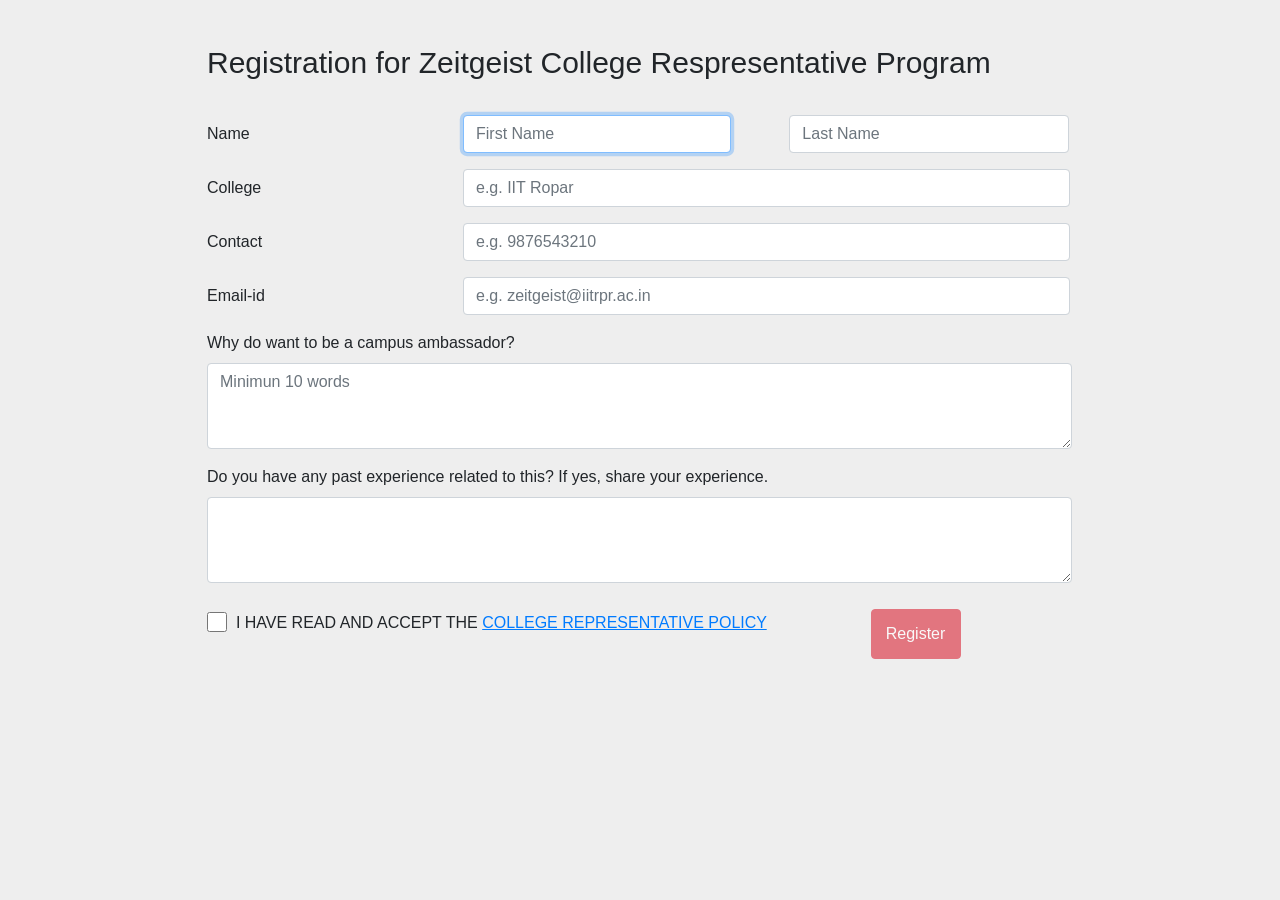
<file: cr/sign-form.html>
<!DOCTYPE html>
<html>
<head>
    <meta charset="utf-8">
    <meta name="viewport" content="width=device-width, initial-scale=1">
    <link rel="stylesheet" href="https://maxcdn.bootstrapcdn.com/bootstrap/4.1.3/css/bootstrap.min.css">
    <link type="text/css" rel="stylesheet" href="css/signUp.css">
    <script src="https://ajax.googleapis.com/ajax/libs/jquery/3.3.1/jquery.min.js"></script>
    <script type="text/javascript" src="js/signUp.js"></script>
    <link rel="shortcut icon" href="img/favicon.ico" />
    <title>Zeitgeist19|  CR Registration</title>
</head>
<body class="text-black">
<div class="signUp container" style="padding-top:50px;">
    <div class="row">
        <div class="col-sm-12">
            <section style="font-size:30px;padding-bottom: 20px;">Registration for Zeitgeist College Respresentative Program</section>
           <h6 id="ermsg" style="margin:0px 100px 10px;"></h6>
      <div class="form-group row">
            <label for="inputEmail3" class="col-sm-3 col-form-label">Name</label>
      <div class="col-sm-8">
        <input type="text" class="form-control" id="fname" name="fname" placeholder="First Name" maxlenght ="40" autofocus required>
        <img id="fnameimg" src="img/wrong.png" alt="wrong" hidden="true"/>
        <input type="text" class="form-control" id="lname" name="lname" placeholder="Last Name" maxlenght ="40" required>
        <img id="lnameimg" src="img/wrong.png" alt="wrong" hidden="true"/>
      </div>
    </div>
    <div class="form-group row">
            <label for="inputEmail3" class="col-sm-3 col-form-label">College</label>
      <div class="col-sm-8">
        <input type="text" class="form-control" id="college" name="college" placeholder="e.g. IIT Ropar" maxlenght ="80" required>
        <img id="collegeimg" src="img/wrong.png" alt="wrong" hidden="true"/>
      </div>
    </div>
    <div class="form-group row">
      <label for="inputEmail3" class="col-sm-3 col-form-label">Contact</label>
      <div class="col-sm-8">
        <input type="text" class="form-control" id="contact" name="contact" placeholder="e.g. 9876543210"  maxlenght ="10" required>
        <img id="contactimg" src="img/wrong.png" alt="wrong" hidden="true"/>
      </div>
    </div>
    <div class="form-group row">
      <label for="inputEmail3" class="col-sm-3 col-form-label">Email-id</label>
      <div class="col-sm-8">
        <input type="text" class="form-control" id="email" name="email" placeholder="e.g. zeitgeist@iitrpr.ac.in" maxlenght ="50" required>
        <img id="emailimg" src="img/wrong.png" alt="wrong" hidden="true"/>
      </div>
    </div>
    <div class="form-group">
      <label for="exampleFormControlTextarea2">Why do want to be a campus ambassador?</label>
      <textarea class="form-control" id="whyca" name="whyca" rows="3" maxlenght ="100" placeholder="Minimun 10 words" required></textarea>
      <img id="whycaimg" src="img/wrong.png" alt="wrong" hidden="true"/>
    </div>
    <div class="form-group">
      <label for="exampleFormControlTextarea2">Do you have any past experience related to this? If yes, share your experience.</label>
      <textarea class="form-control" id="anyexp" name="anyexp" rows="3" maxlenght ="100"></textarea>
    </div>
    <div>
      <input id="chkbox" type="checkbox" name="chkbox" value="accept"/>&nbsp;&nbsp;I HAVE READ AND ACCEPT THE <a target="_blank" id="terms" href="https://www.zeitgeist.org.in/Zeitgeist19/cr/CR%20Policy.pdf">COLLEGE REPRESENTATIVE POLICY</a>
      <button type="submit" class="btn btn-danger" name="btnREGISTER" disabled>Register</button>
    </div>
    </div>
    </div>
    </div>
    <div class="three">
      <img alt="loading" src="img/processing.gif">
    </div>
    <div class="alert alert-success" id="success-alert">
  <button type="button" class="close" data-dismiss="alert">x</button>
  <h6></h6>
</div>
</body>
</html>
</file>
<file: cr/css/signUp.css>
*{
	margin:0;
	padding: 0;
	box-sizing: border-box;
}
html, body
{
    height: 100%;
    background-color: #eee;
}
.tooltip
{
	position:absolute;
	background-color:#eeeefe;
	border: 1px solid #aaaaca;
	font-size: smaller;
	padding:4px;
	width: 160px;
	box-shadow: 1px 1px 1px rgba(0, 0, 0, 0.1);
	-moz-box-shadow: 1px 1px 1px rgba(0, 0, 0, 0.1);
	-webkit-box-shadow: 1px 1px 1px rgba(0, 0, 0, 0.1);	
}
/*input::-webkit-input-placeholder{
    color: red;
}
input:-moz-placeholder {
    color:red;
}

::-ms-placeholder {
    color:red;
}

::placeholder {
    color:red;
}*/
.container {
	position: absolute;
	top: -10px;
	width: 80%;
	/* background-color: #a4dba4; */
	height: 400px;
	left:15%;
}
#terms{
    text-decoration-line: underline;
}
#chkbox{
	width: 20px;
    height: 20px;
    position: relative;
    left: 0%;
    top: 4px;
}
textarea{
	display: inline-block;
	width: 87% !important;
}
.signUp input{
	display: inline-block;
	width:93%;
}
.signUp div button{
	align-content: center;
	position: relative;
	left: 10%;
	top:10px;
	width:90px;
	height: 50px;
}
#fname{
	display: inline-block;
	width: 41%;
}

#lname{
	display: inline-block;
	width: 41%;
	position: absolute;
	right: 9%;
	/*margin-left: 60px;*/
}
.signUp img{
	position: absolute;
	left: 93%;
	top: 5px;
	padding: 0 0px 0 0;
	width: 32px;
	height: 30px;
	/*margin-left: 60px;*/
}
#fnameimg{
    left:42%;
}
#whycaimg{
	position: absolute;
	left: 87.5%;
	top: 57%;
	/*margin-left: 60px;*/
}
#success-alert {
    position: absolute;
    margin: 0 auto;
    top: 20px;
    right: 0;
    bottom: 0;
    left: 0;
    margin: 0 auto;
    /* top: 50px; */
     display: none;
    /* transform: translate(0%, 20%); */
    width: auto;
    min-width: 250px;
    max-width: 400px;
    height: auto;
    min-height: 40px;
    max-height: 140px;
    padding: 15px 15px 0px 15px;
    /* border: 2px seagreen solid; */
    border-radius: 20px;
    /* line-height: 140px; */
}
.grow{
    animation: grow 0.5s linear infinite;
    -webkit-animation: grow 0.5s linear infinite;
    -moz-animation: grow 0.5s linear infinite;
}
@keyframes grow{
    0%{
        transform: scale(1.0, 1.0);
    }
    50%{
        transform: scale(1.2, 1.2);
    }
    100%{
        transform: scale(1, 1);
    }
}
.three{
	width: 90%;
    position: absolute;
    top: 20px;
    left: 5%;
    z-index: 20;
    height: 97%;
    background-color: rgba(200, 200, 200, 0.6);
    display: none;
    align-items: center;
    text-align: center;
    /* vertical-align: baseline; */
    /* line-height: 140px; */
}
.three h1{
	position: absolute;
	top: 50%;
	left: 45%;
}
.three img{
	position: absolute;
    width: 17%;
    height: 25%;
    top: 300px;
    left: 40%;
}
</file>
